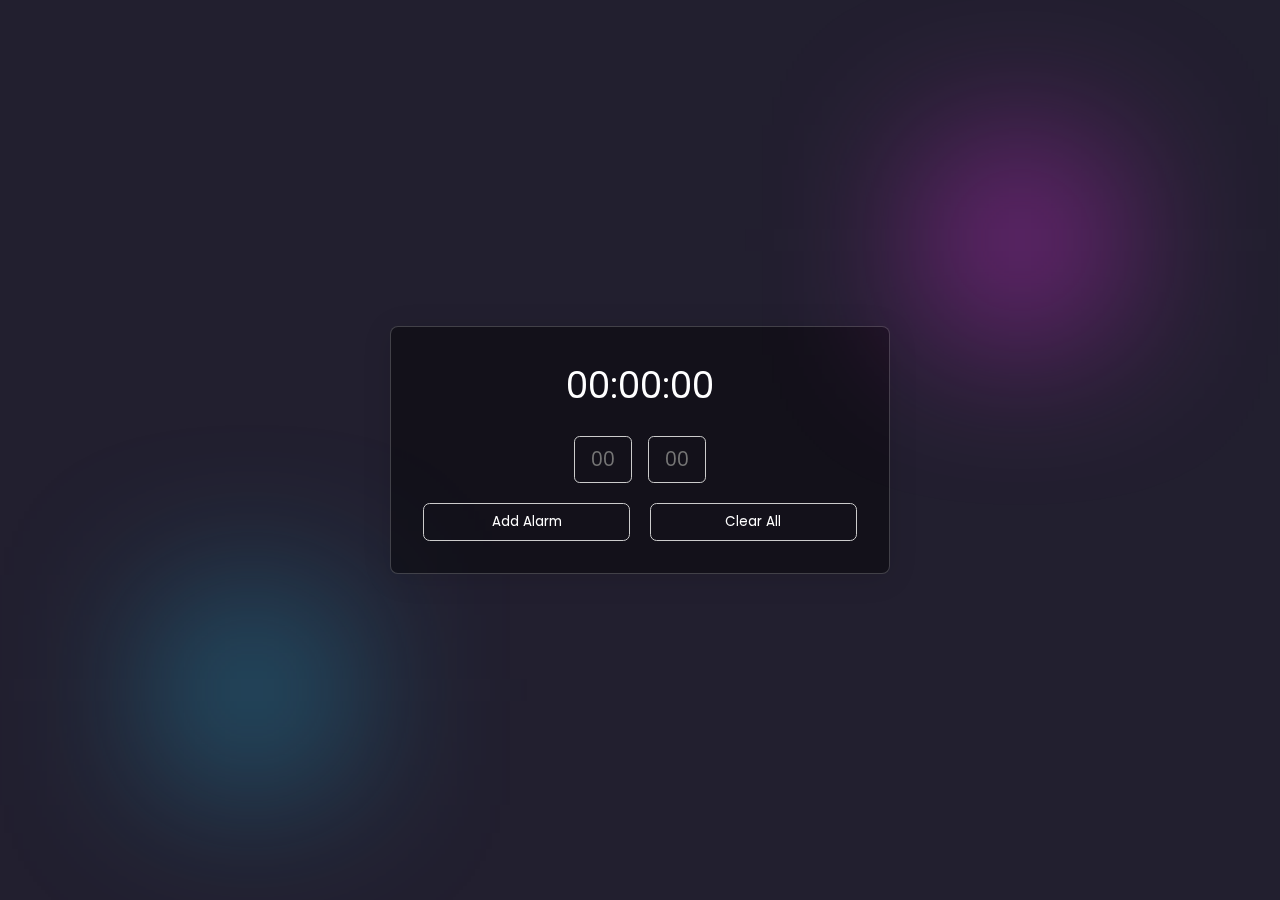
<file: alarm-app/index.html>
<!DOCTYPE html>
<html lang="en">
  <head>
    <meta charset="UTF-8" />
    <meta name="viewport" content="width=device-width, initial-scale=1.0" />
    <link rel="stylesheet" href="./style.css" />

    <title>Alarm App</title>
  </head>
  <body>
    <div class="container">
      <div class="current-time">00:00:00</div>
      <div class="inputs">
        <input
          type="number"
          id="hour-input"
          placeholder="00"
          min="0"
          max="23"
        />
        <input
          type="number"
          id="minute-input"
          placeholder="00"
          min="0"
          max="59"
        />
      </div>
      <div class="buttons">
        <button id="set">Add Alarm</button>
        <button id="set" class="clear">Clear All</button>
      </div>
      <div class="alarms-list"></div>
    </div>
    <script src="./main.js"></script>
  </body>
</html>
</file>
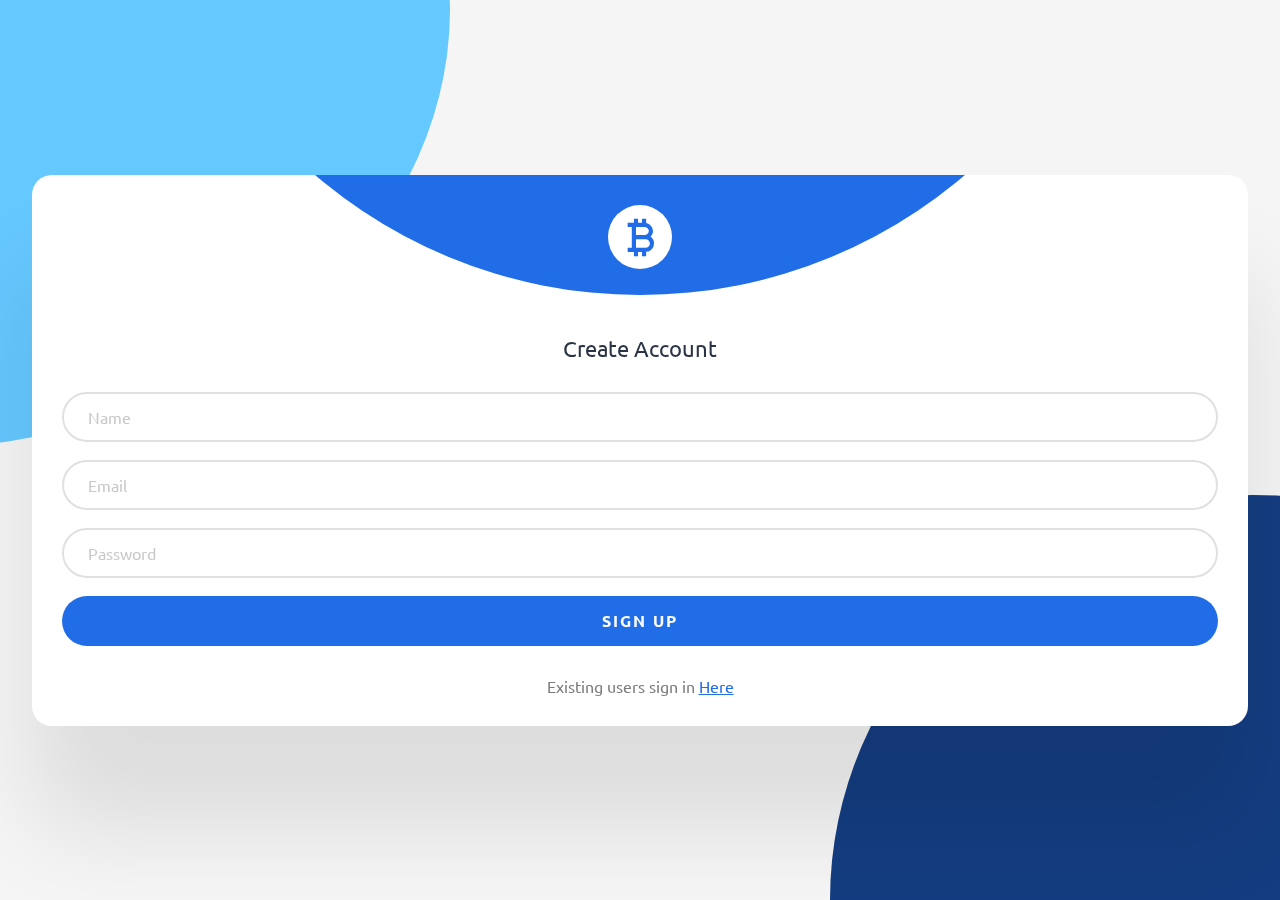
<file: sign-up/index.html>
<!DOCTYPE html>
<html lang="en">
  <head>
    <meta charset="UTF-8" />
    <meta name="viewport" content="width=device-width, initial-scale=1.0" />
    <link
      href="https://unpkg.com/boxicons@2.1.4/css/boxicons.min.css"
      rel="stylesheet"
    />
    <link rel="stylesheet" href="styles.css" />
    <title>signuppage</title>
  </head>
  <body>
    <div class="circle"></div>
    <div class="card">
      <div class="logo">
        <i class="bx bx-bitcoin"></i>
      </div>
      <h2>Create Account</h2>
      <form>
        <input type="text" placeholder="Name" />
        <input type="email" placeholder="Email" />
        <input type="password" placeholder="Password" />
        <button type="submit">SIGN UP</button>
      </form>
      <footer>Existing users sign in <a href="/">Here</a></footer>
    </div>
  </body>
</html>
</file>
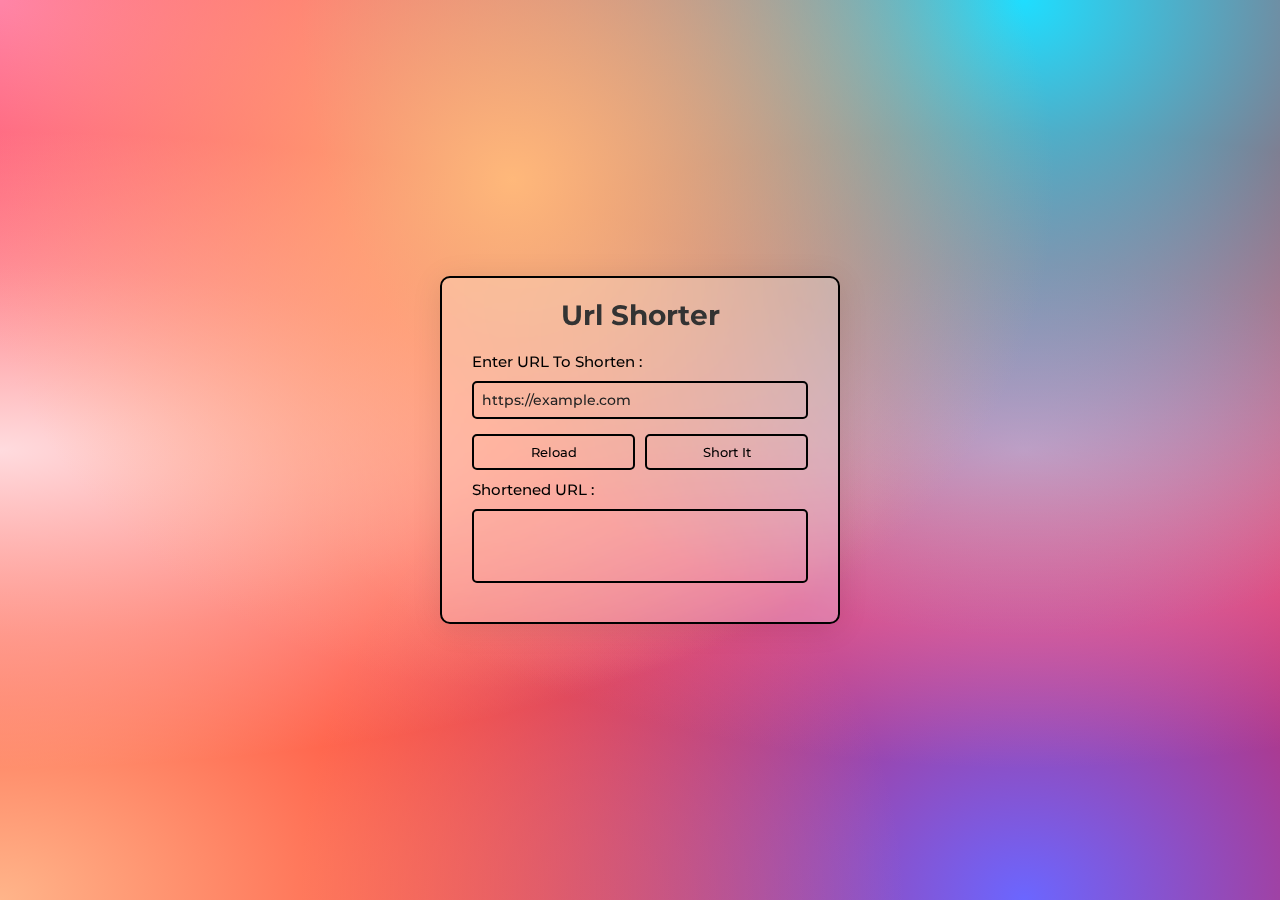
<file: UrlShorter/index.html>
<!DOCTYPE html>
<html lang="en">
  <head>
    <meta charset="UTF-8" />
    <meta name="viewport" content="width=device-width, initial-scale=1.0" />
    <title>Document</title>
    <link rel="stylesheet" href="./style.css" />
  </head>
  <body>
    <div class="container">
      <i class="bx bx-link-alt"></i>
      <h1>Url Shorter</h1>
      <label for="originalUrl">Enter URL To Shorten : </label>
      <input type="text" id="originalUrl" placeholder="https://example.com" />
      <div class="buttons">
        <button id="reload-btn">Reload</button>
        <button id="short-btn">Short It</button>
      </div>
      <label for="shortenedUrl">Shortened URL : </label>
      <textarea id="shortenedUrl" rows="3" readonly></textarea>
    </div>
    <script src="./main.js"></script>
  </body>
</html>
</file>
<file: alarm-app/style.css>
@import url("https://fonts.googleapis.com/css2?family=Poppins:wght@300;400;500;700&family=Ubuntu:wght@300;400;500;700&display=swap");

* {
  margin: 0;
  padding: 0;
  box-sizing: border-box;
  font-family: "Poppins", sans-serif;
}

body {
  display: flex;
  align-items: center;
  justify-content: center;
  min-height: 100vh;
  background-color: #221f2f;
  padding: 50px 0;
}

body::after {
  content: "";
  position: absolute;
  background-color: #ed2ff0;
  width: 120px;
  height: 120px;
  left: 75%;
  top: 20%;
  filter: blur(90px);
}
body::before {
  content: "";
  position: absolute;
  background-color: #22a8cd;
  width: 120px;
  height: 120px;
  left: 15%;
  top: 70%;
  filter: blur(90px);
}

.container {
  color: #fff;
  background: rgba(0, 0, 0, 0.44);
  width: 50%;
  max-width: 31.25em;
  padding: 2em;
  border-radius: 0.5em;
  box-shadow: 0 4px 30px rgba(0, 0, 0, 0.1);
  backdrop-filter: blur(7.4px);
  -webkit-backdrop-filter: blur(7.4px);
  border: 1px solid rgba(255, 255, 255, 0.2);
}

.current-time {
  font-size: 2.2em;
  text-align: center;
}
.inputs {
  display: flex;
  align-items: center;
  justify-content: center;
  gap: 1em;
  margin-top: 1.5em;
}

.inputs input {
  width: 3em;
  font-size: 1.2em;
  border: 1px solid #ccc;
  background-color: transparent;
  color: #fff;
  text-align: center;
  border-radius: 0.3em;
  padding: 0.4em 0.2em;
}

input::-webkit-outer-spin-button,
input::-webkit-inner-spin-button {
  -webkit-appearance: none;
  margin: 0;
}

.buttons {
  display: flex;
  gap: 1.2em;
}

button#set {
  background-color: transparent;
  border: 1px solid #ccc;
  color: #fff;
  padding: 0.6em;
  width: 100%;
  margin: 1.5em auto 0 auto;
  border-radius: 0.5em;
  cursor: pointer;
  transition: all 0.3s ease;
}

button#set:hover {
  border-color: #0d47a1;
  color: #0d47a1;
}

.alarm {
  display: grid;
  grid-template-columns: 9fr 1fr 2fr;
  margin-top: 1.5em;
  align-items: center;
  border-bottom: 1px dashed #ccc;
  padding: 0.6em;
}

.alarm input[type="checkbox"] {
  appearance: none;
  height: 1.6em;
  width: 3.75em;
  background-color: #e2e2e2;
  border-radius: 4px;
  position: relative;
  cursor: pointer;
  outline: none;
}

.alarm input[type="checkbox"]:before {
  position: absolute;
  content: "";
  background-color: #757575;
  height: 1.1em;
  width: 1.5em;
  border-radius: 3px;
  top: 0.25em;
  left: 0.3em;
}

.alarm input[type="checkbox"]:checked {
  background-color: #b3e5fc;
}

.alarm input[type="checkbox"]:checked:before {
  background-color: #0d47a1;
  left: 2em;
}

.deleteButton {
  background-color: transparent;
  color: #fff;
  border: none;
  cursor: pointer;
  font-size: 1.5em;
  transition: all 0.3s ease;
}

@media screen and (max-width: 768px) {
  .container {
    width: 80%;
  }
}
</file>
<file: sign-up/styles.css>
@import url("https://fonts.googleapis.com/css2?family=Ubuntu:wght@300;400;500;700&display=swap");

* {
  box-sizing: border-box;
}

html {
  height: 100%;
}

body {
  height: 100%;
  display: grid;
  place-items: center;
  margin: 0;
  padding: 0 32px;
  background: #f5f5f5;
  font-family: "Ubuntu";
  animation: rotate 6s infinite alternate linear;
}

.circle {
  position: fixed;
  top: -50vmin;
  left: -50vmin;
  width: 100vmin;
  height: 100vmin;
  border-radius: 47% 53% 61% 39% / 45% 51% 49% 55%;
  background: #65c8ff;
}

.circle::after {
  content: "";
  position: inherit;
  right: -50vmin;
  bottom: -55vmin;
  width: inherit;
  height: inherit;
  border-radius: inherit;
  background-color: #143d81;
}

.card {
  overflow: hidden;
  position: relative;
  z-index: 3;
  width: 100%;
  margin: 0 20px;
  padding: 160px 30px 30px;
  border-radius: 1.25rem;
  background-color: #fff;
  text-align: center;
  box-shadow: 0 100px 100px rgb(0 0 0 / 10%);
}

.card::before {
  content: "";
  position: absolute;
  background-color: #216ce7;
  top: -880px;
  left: 50%;
  width: 1000px;
  height: 1000px;
  border-radius: 50%;
  translate: -50% 0; /*요소를 이동*/
}

.card .logo {
  position: absolute;
  display: flex;
  align-items: center;
  justify-content: center;
  border-radius: 50%;
  background-color: #fff;
  height: 64px;
  width: 64px;
  top: 30px;
  left: 50%;
  translate: -50% 0;
}

.card .logo i {
  font-size: 50px;
  color: #216ce7;
  font-weight: 500;
}

.card > h2 {
  font-size: 22px;
  font-weight: 400;
  margin: 0 0 30px;
  color: #2a3444;
}

form {
  margin: 0 0 30px;
  display: grid;
  gap: 18px;
}

form > input,
form > button {
  width: 100%;
  height: 50px;
  border-radius: 28px;
}

form > input {
  border: 2px solid #e0e0e0;
  font-family: inherit;
  font-size: 16px;
  padding: 0 24px;
  color: #11274c;
  transition: all 0.375s;
}

form > input:hover {
  border: 2px solid #000;
}

form > input::placeholder {
  color: #cac8c8;
}

form > button {
  cursor: pointer;
  width: 100%;
  height: 50px;
  padding: 0 16px;
  background-color: #216ce7;
  color: #f9f9f9;
  border: 0;
  font-family: inherit;
  font-size: 1rem;
  font-weight: 600;
  text-align: center;
  letter-spacing: 2px;
  transition: all 0.375s;
}

form > button:hover {
  color: #fff;
  background-color: #143d81;
}

.card > footer {
  color: #7c7c7c;
}

.card > footer > a {
  color: #216ce7;
  transition: all 0.375s;
}

.card > footer > a:hover {
  color: #143d81;
}

@media screen and (max-width: 500px) {
  body {
    padding: 0;
  }
  .card {
    margin: 0;
    width: 360px;
  }
}
</file>
<file: UrlShorter/style.css>
@import url("https://fonts.googleapis.com/css2?family=Montserrat:wght@300;400;500;600;700&display=swap");

* {
  margin: 0;
  padding: 0;
  outline: none;
  box-sizing: border-box;
  font-family: "Montserrat", sans-serif;
}

body {
  display: flex;
  align-items: center;
  justify-content: center;
  min-height: 100vh;
  background-color: hsla(0, 100%, 50%, 1);
  background-image: radial-gradient(
      at 40% 20%,
      hsla(28, 100%, 74%, 1) 0px,
      transparent 50%
    ),
    radial-gradient(at 80% 0%, hsla(189, 100%, 56%, 1) 0px, transparent 50%),
    radial-gradient(at 0% 50%, hsla(355, 100%, 93%, 1) 0px, transparent 50%),
    radial-gradient(at 80% 50%, hsla(340, 100%, 76%, 1) 0px, transparent 50%),
    radial-gradient(at 0% 100%, hsla(22, 100%, 77%, 1) 0px, transparent 50%),
    radial-gradient(at 80% 100%, hsla(242, 100%, 70%, 1) 0px, transparent 50%),
    radial-gradient(at 0% 0%, hsla(343, 100%, 76%, 1) 0px, transparent 50%);
}

.container {
  background: rgba(255, 255, 255, 0.24);
  border-radius: 10px;
  padding: 20px 30px;
  border: 2px solid #000;
  text-align: center;
  min-width: 400px;
  backdrop-filter: blur(2px);
  -webkit-backdrop-filter: blur(2px);
  box-shadow: 0 4px 30px rgba(0, 0, 0, 0.1);
}

.container i {
  font-size: 100px;
  margin-bottom: 10px;
}

h1 {
  font-size: 28px;
  margin-bottom: 20px;
  color: #333;
}

label {
  text-align: left;
  font-size: 15px;
  font-weight: 500;
  margin: 10px 0;
  display: block;
}

input,
textarea {
  width: 100%;
  padding: 8px;
  margin-bottom: 15px;
  border: 2px solid #000;
  border-radius: 5px;
  font-size: 14px;
  color: #000;
  background-color: transparent;
  font-weight: 500;
}

input::placeholder {
  color: #222;
}

.buttons {
  display: flex;
  gap: 10px;
}

button {
  width: 100%;
  color: #000;
  border: 2px solid #000;
  border-radius: 5px;
  padding: 8px;
  font-weight: 500;
  background-color: transparent;
  cursor: pointer;
  transition: all 0.3s ease;
}

button:hover {
  background-color: #000;
  color: #fff;
}

textarea {
  resize: none;
}
</file>
